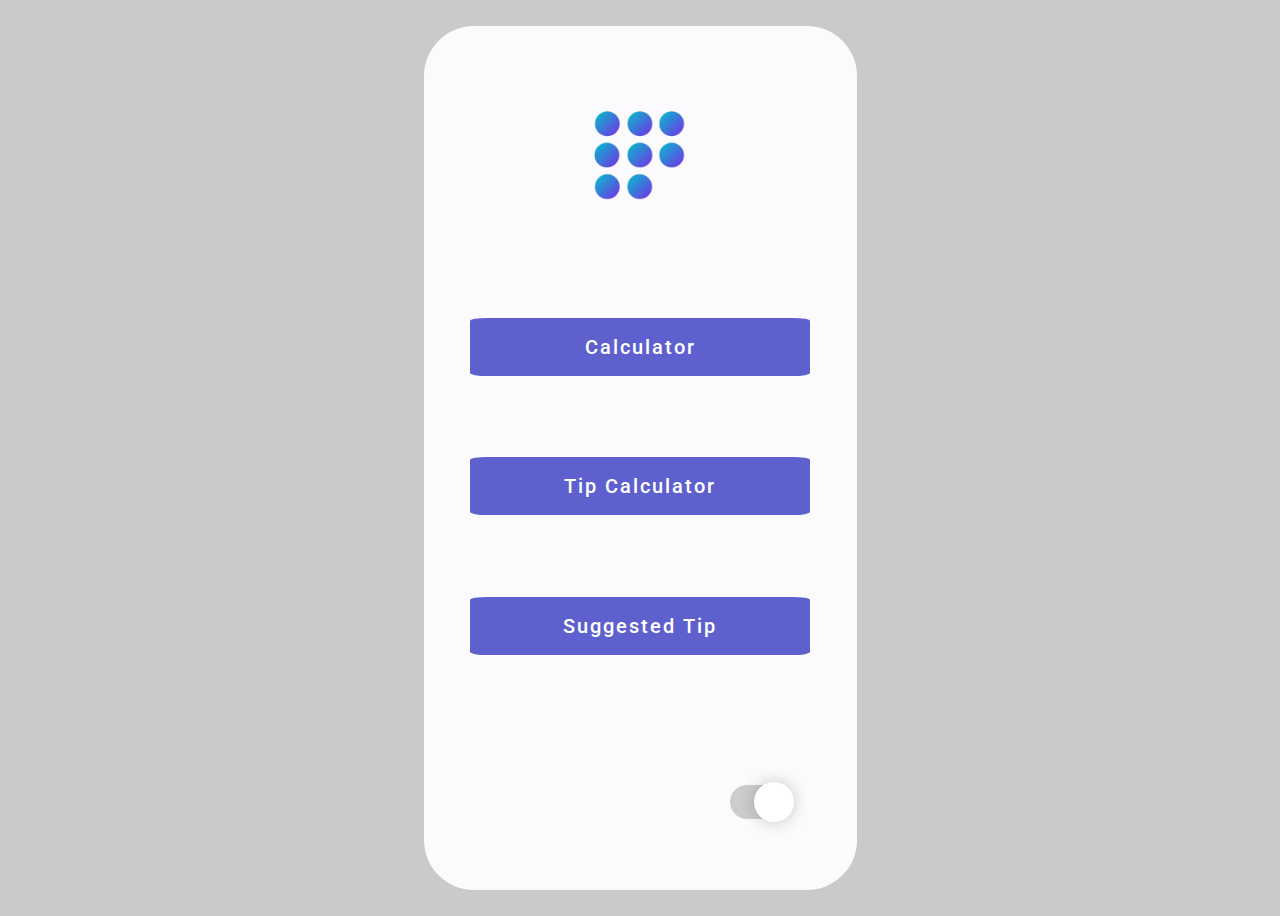
<file: index.html>
<!DOCTYPE html>
<html lang="en">
<head>
    <meta charset="UTF-8">
    <meta http-equiv="X-UA-Compatible" content="IE=edge">
    <meta name="viewport" content="width=device-width, initial-scale=1.0">
    <title>Home</title>
    <link rel="preconnect" href="https://fonts.gstatic.com">
    <link href="https://fonts.googleapis.com/css2?family=Roboto:wght@500;900&display=swap" rel="stylesheet">
    <link rel="stylesheet" href="/CSS/homeStyles.css">
</head>
<body> 
        <div class="container">
            <nav>
                <img src="logo.png" width="100px" height="100px">
            </nav>
            <main class="screen-contents">
                <a href="calculator.html">Calculator</a>
                <a href="tipCalculator.html">Tip Calculator</a>
                <a href="suggestedTip.html">Suggested Tip</a>
            </main>
            <div class="toggle">
                <label id="switch" class="switch">
                    <input type="checkbox" onchange="toggleTheme()" id="slider">
                    <span class="slider round"></span>
                </label>
            </div>
        </div>
</body>
<script src="/JS/homeScript.js"></script>
</html>
</file>
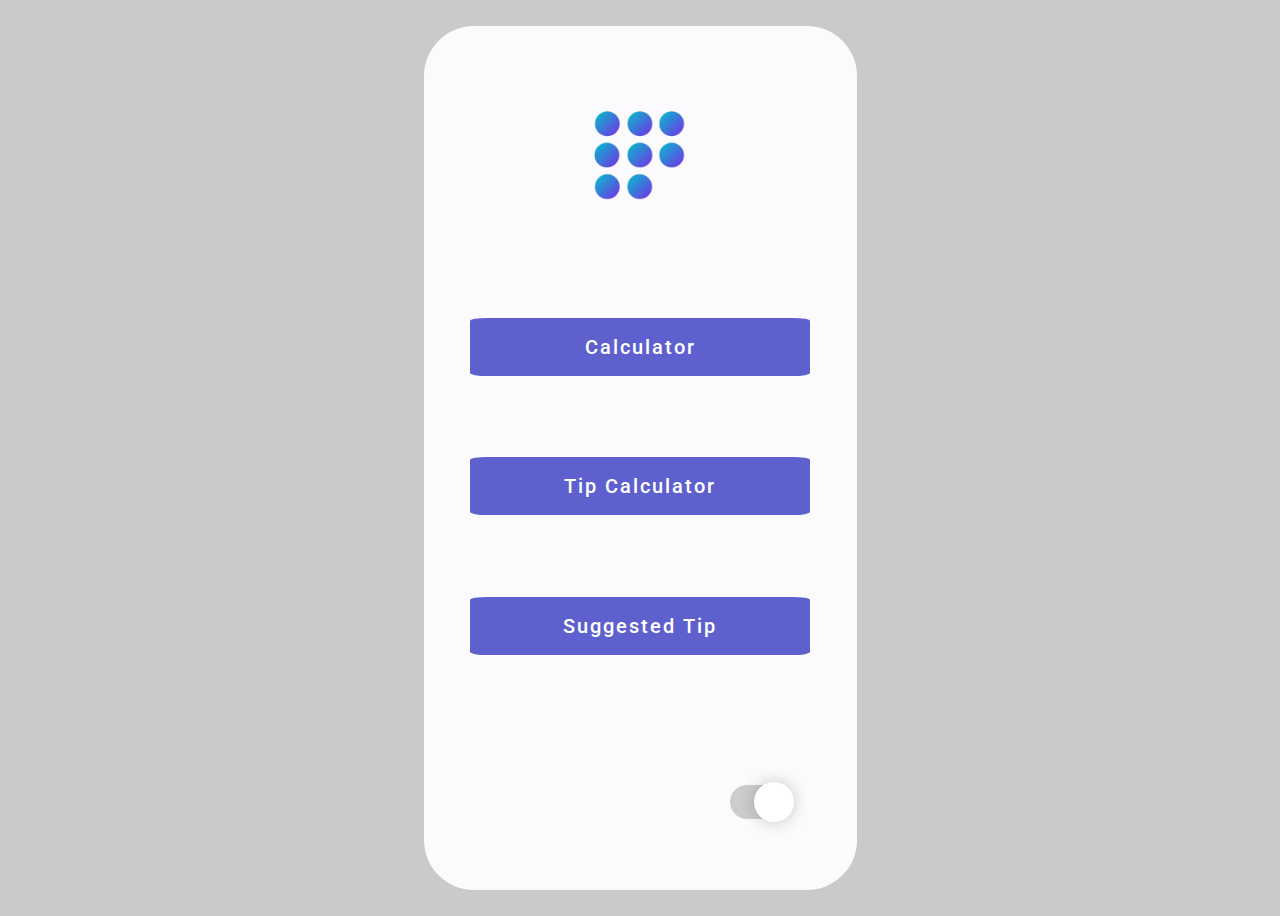
<file: HTML/index.html>
<!DOCTYPE html>
<html lang="en">
<head>
    <meta charset="UTF-8">
    <meta http-equiv="X-UA-Compatible" content="IE=edge">
    <meta name="viewport" content="width=device-width, initial-scale=1.0">
    <title>Home</title>
    <link rel="preconnect" href="https://fonts.gstatic.com">
    <link href="https://fonts.googleapis.com/css2?family=Roboto:wght@500;900&display=swap" rel="stylesheet">
    <link rel="stylesheet" href="../CSS/homeStyles.css">
</head>
<body> 
        <div class="container">
            <nav>
                <img src="../Assests/logo.png" width="100px" height="100px">
            </nav>
            <main class="screen-contents">
                <a href="calculator.html">Calculator</a>
                <a href="tipCalculator.html">Tip Calculator</a>
                <a href="suggestedTip.html">Suggested Tip</a>
            </main>
            <div class="toggle">
                <label id="switch" class="switch">
                    <input type="checkbox" onchange="toggleTheme()" id="slider">
                    <span class="slider round"></span>
                </label>
            </div>
        </div>
</body>
<script src="../JS/homeScript.js"></script>
</html>
</file>
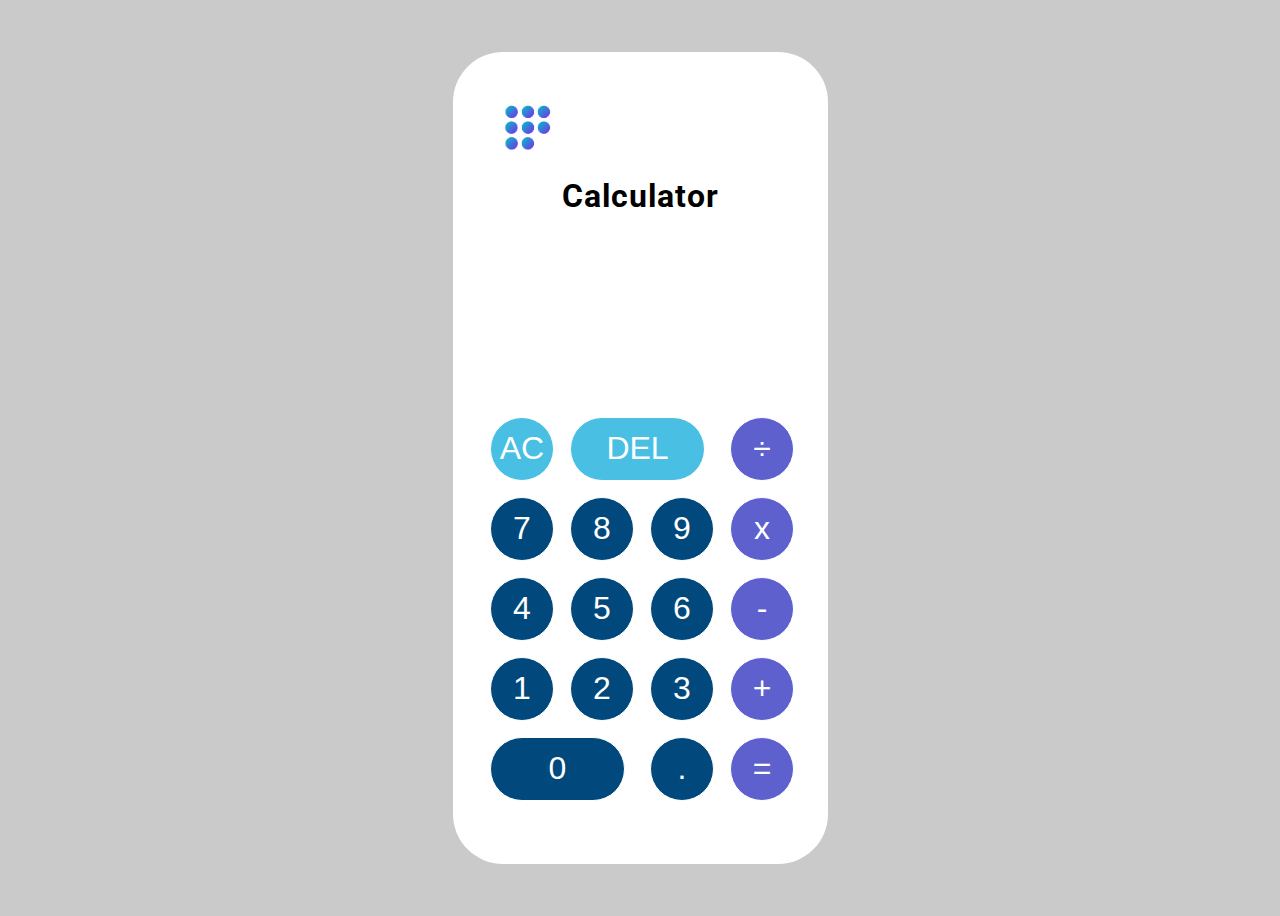
<file: calculator.html>
<!DOCTYPE html>  
<html lang="en">  
    <head>  
        <meta charset="UTF-8">  
        <meta name="viewport" content="width=device-width, initial-scale=1.0">  
        <meta http-equiv="X-UA-Compatible" content="ie=edge">  
        <title>Calculator</title>  
        <link rel="preconnect" href="https://fonts.gstatic.com">
        <link href="https://fonts.googleapis.com/css2?family=Chathura:wght@700&family=Roboto:wght@500;900&display=swap" rel="stylesheet">
        <link rel="stylesheet" href="calcStyles.css">  
    </head>   
    <body>  
        <div class="main-container">
            <nav>
                <a href="index.html">
                    <img src="logo.png" width="50px" height="50px">
                </a>
            </nav>
            <main class="screen-contents">
                <div class="header-container">
                    <h1 class="header">Calculator</h1>
                </div>
                <div class="calc-container">  
                    <div class="output">  
                        <div data-previous-operand class="previous-operand"></div>  
                        <div data-current-operand class="current-operand"></div>  
                    </div> 
                    <div class="buttons">
                        <button data-all-clear id="button-ac">AC</button> 
                        <button data-delete class="span-two" id="button-del">DEL</button>
                        <button data-operation id="button-divide">÷</button> 
                        <button data-number id="button-seven">7</button>  
                        <button data-number id="button-eight">8</button>  
                        <button data-number id="button-nine">9</button>  
                        <button data-operation id="button-multiply">x</button>  
                        <button data-number id="button-four">4</button>  
                        <button data-number id="button-five">5</button>  
                        <button data-number id="button-six">6</button>  
                        <button data-operation id="button-subtract">-</button>  
                        <button data-number id="button-one">1</button>  
                        <button data-number id="button-two">2</button>  
                        <button data-number id="button-three">3</button>  
                        <button data-operation id="button-add">+</button>  
                        <button data-number class="span-two" id="button-zero">0</button>  
                        <button data-number id="button-dot">.</button>  
                        <button data-equals id="button-equal">=</button> 
                    </div>
                </div>
            </main> 
        </div>
    </body>  
    <script src="calcScript.js"></script>  
</html>
</file>
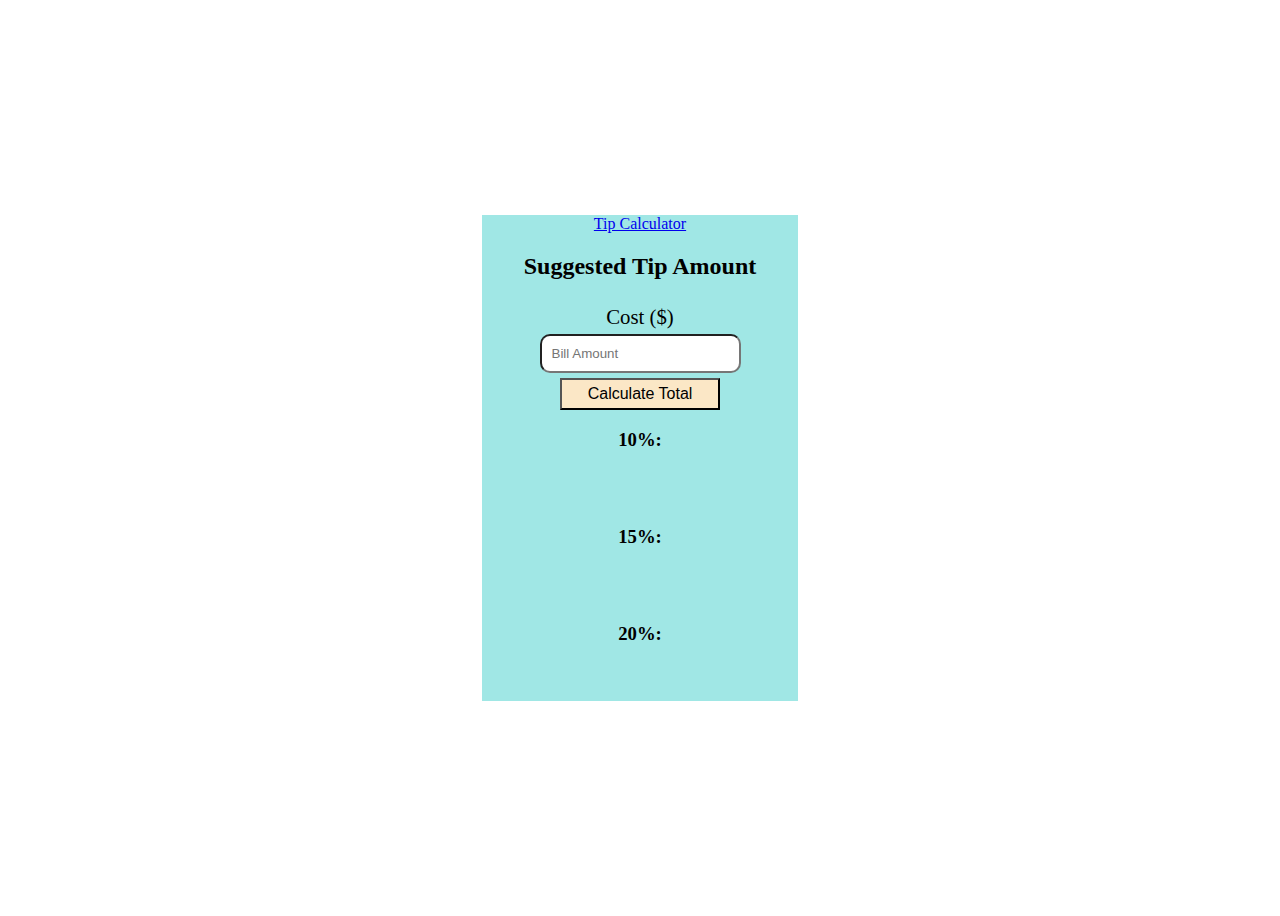
<file: suggestedTip.html>
<!DOCTYPE html>
<html lang="en">
<head>
    <meta charset="UTF-8">
    <meta http-equiv="X-UA-Compatible" content="IE=edge">
    <meta name="viewport" content="width=device-width, initial-scale=1.0">
    <title>Document</title>
    <link rel="preconnect" href="https://fonts.gstatic.com">
    <link href="https://fonts.googleapis.com/css2?family=Krona+One&display=swap" rel="stylesheet">
    <link rel="stylesheet" href="styles.css">
</head>
<body>
    <div class="container">
        <div class="card">
            <nav class="link">
                <a href="tipCalculator.html">Tip Calculator</a>
            </nav>
            <h2 class="header">Suggested Tip Amount</h2>
            <label for="cost">Cost ($)</label>
            <input type="text" class="cost" name="cost" id="cost" placeholder="Bill Amount">
            
            <button id="calculateBtn" type="button">Calculate Total</button>
            
            <h3>10%: </h3>
            <h3 class="ten-tip"></h3>

            <h3>15%: </h3>
            <h3 class="fifteen-tip"></h3>

            <h3>20%: </h3>
            <h3 class="twenty-tip"></h3>
        </div>
    </div>
</body>
<script src="suggestedTip.js"></script>
</html>
</file>
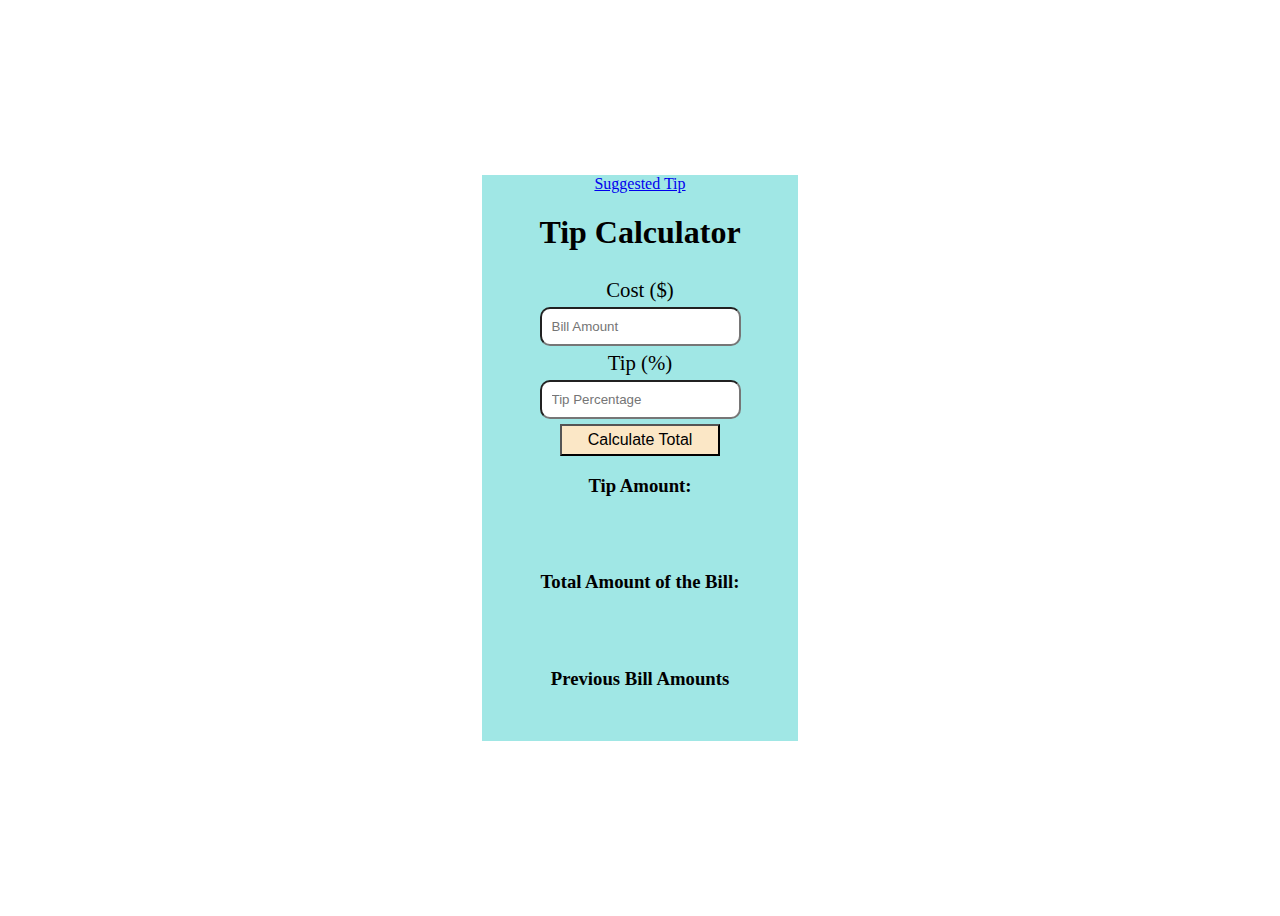
<file: tipCalculator.html>
<!DOCTYPE html>
<html lang="en">
<head>
    <meta charset="UTF-8">
    <meta http-equiv="X-UA-Compatible" content="IE=edge">
    <meta name="viewport" content="width=device-width, initial-scale=1.0">
    <title>Tip Calculator</title>
    <link rel="preconnect" href="https://fonts.gstatic.com">
    <link href="https://fonts.googleapis.com/css2?family=Krona+One&display=swap" rel="stylesheet">
    <link rel="stylesheet" href="styles.css">
</head>
<body>
    <div class="container">
        <div class="card">
            <nav class="link">
                <a href="suggestedTip.html">Suggested Tip</a>
            </nav>
            <h1 class="header">Tip Calculator</h1>
            <label for="cost">Cost ($)</label>
            <input type="text" class="cost" name="cost" id="cost" placeholder="Bill Amount">
            <label for="tip">Tip (%)</label>
            <input type="text" class="tip" name="tip" id="tip" placeholder="Tip Percentage">
            <button id="calculateBtn" type="button">Calculate Total</button>
            
            <h3>Tip Amount: </h3>
            <h3 class="tipAmount"></h3>

            <h3>Total Amount of the Bill: </h3>
            <h3 class="total"></h3>

            <h3>Previous Bill Amounts </h3>
            <ul class="prev-bill">
               
            </ul>
        </div>
    </div>
</body>
<script src="tipCalc.js"></script>
</html>
</file>
<file: CSS/homeStyles.css>
body {
  position: relative;
  background: rgb(202, 202, 202);
  display: flex;
  height: 100vh;
  width: auto;
  justify-content: center;
  align-items: center;
}
.screen-contents {
  width: 300px;
  height: 500px;
  display: flex;
  flex-direction: column;
  justify-content: space-evenly;
  align-items: center;
  align-content: center;
  padding-bottom: 20px;
}
a {
  width: 300px;
  padding: 20px;
  display: flex;
  justify-content: center;
  background-color: rgba(94, 96, 206, 1);
  color: white;
  font-family: 'Roboto', sans-serif;
  font-style: normal;
  font-weight: 500;
  font-size: 20px;
  line-height: 18px;
  letter-spacing: 2px;
  border-radius: 5%;
  text-decoration: none;
}
nav {
  padding-top: 50px;
}
.toggle {
  display: flex;
  justify-content: flex-end;
  width: 300px;
  padding-bottom:10%;

}

/* toggle */
.theme-light {
  --color-secondary: #fbfbfe;
}
.theme-dark {
  --color-secondary: #2a2c2d;
}
.container {
  width: 433px;
  height: 864px;
  display: flex;
  background: var(--color-secondary);
  flex-direction: column;
  justify-content: center;
  align-items: center;
  justify-content: space-evenly;
  border-radius: 50px;
}

.switch {
  position: relative;
  display: inline-block;
  width: 60px;
  height: 34px;
}

.switch input {
  opacity: 0;
  width: 0;
  height: 0;
}

.slider {
  position: absolute;
  cursor: pointer;
  top: 0;
  left: 0;
  right: 0;
  bottom: 0;
  background-color: #2196f3;
  -webkit-transition: 0.4s;
  transition: 0.4s;
}

.slider:before {
  position: absolute;
  content: "";
  height: 40px;
  width: 40px;
  left: 0px;
  bottom: 4px;
  top: 0;
  bottom: 0;
  margin: auto 0;
  -webkit-transition: 0.4s;
  transition: 0.4s;
  box-shadow: 0 0px 15px #2020203d;
  background: white url('https://i.ibb.co/FxzBYR9/night.png');
  background-repeat: no-repeat;
  background-position: center;
}

input:checked + .slider {
  background-color: #ccc;
}

input:focus + .slider {
  box-shadow: 0 0 1px #2196f3;
}

input:checked + .slider:before {
  -webkit-transform: translateX(24px);
  -ms-transform: translateX(24px);
  transform: translateX(24px);
  background: white url('https://i.ibb.co/7JfqXxB/sunny.png');
  background-repeat: no-repeat;
  background-position: center;
}

.slider.round {
  border-radius: 34px;
}

.slider.round:before {
  border-radius: 50%;
}
</file>
<file: calcStyles.css>
body {
  position: relative;
  background: rgb(202, 202, 202);
  display: flex;
  justify-content: center;
  align-items: center;
  height: 100vh;
}
.main-container {
  width: 375px;
  height: 812px;
  border-radius: 50px;
  background: white;
  overflow-y: auto;
}
.screen-contents {
  width: 375px;

}
nav {
  display: flex;
  justify-content: flex-start;
  padding-top: 50px;
  padding-left: 50px;
}
.header-container {
  display: flex;
  flex-direction: column;
  justify-content: center;
  align-items: center;
  align-content: center;
  font-family: 'Roboto', sans-serif;
  letter-spacing: 1px;
}
.calc-container {
  display: flex;
  flex-direction: column;
  justify-content: center;
  align-content: center;
}
.output {
  width: 375px;
  height: 180px; 
}
.previous-operand {
display: flex;
align-items: center;
justify-content: flex-end;
color: rgba(33, 38, 56, 0.5);
font-family: 'Chathura', sans-serif;
font-style: normal;
font-weight: normal;
font-size: 50px;
padding-right:15%;
height: 80px;
}
.current-operand {
display: flex;
align-items: center;
justify-content: flex-end;
color: #212638;
font-family: 'Chathura', sans-serif;
font-style: normal;
font-weight: normal;
font-size: 130px;
padding-right:15%;
height: 80px;
}

.buttons {
  display: grid;   
  grid-template-columns: repeat(4, 80px);  
  grid-template-rows: repeat(5, 80px);
  margin-left: 10%

}

.span-two {  
  grid-column: span 2;  
}  

button {  
  font-size: 2rem;  
  border: 1px solid white;  
  outline: none;    
  width: 64px;
  height: 64px;
  border-radius: 50%;
  background: #5E60CE;
  color: white;
}
#button-ac {
  background: #48BFE3;
}
#button-del {
  width: 135px;
  border-radius: 40px;
  background: #48BFE3;
}
#button-zero {
  width: 135px;
  border-radius: 40px;
}
#button-one,
#button-two,
#button-three,
#button-four,
#button-five,
#button-six,
#button-seven,
#button-eight,
#button-nine,
#button-zero,
#button-dot 
{
  background-color: #01497C
}
</file>
<file: styles.css>
.container {
    display: flex;
    flex-direction: column;
    height: 100vh;
    justify-content: center;
    align-items: center;
    background-image: url('https://wallup.net/wp-content/uploads/2015/12/40105-gradient-simple_background-colorful-abstract.jpg');
  
  }
  .card {
    display: flex;
    flex-direction: column;
    align-items: center;
    background-color: #a0e7e5;
    width: 25%;
  }
  button {
    padding: 5px;
    background-color: #fbe7c6;
    font-size: 1rem;
    width: 10rem;
    margin-top: 5px;
  }
  
  input {
    padding: 10px;
    border-radius: 10px;
  }
  
  input:hover {
    background-color: #ffaebc;
  }
  
  label {
    font-size: 1.3rem;
    margin-bottom: 5px;
    margin-top: 5px;
  }
</file>
